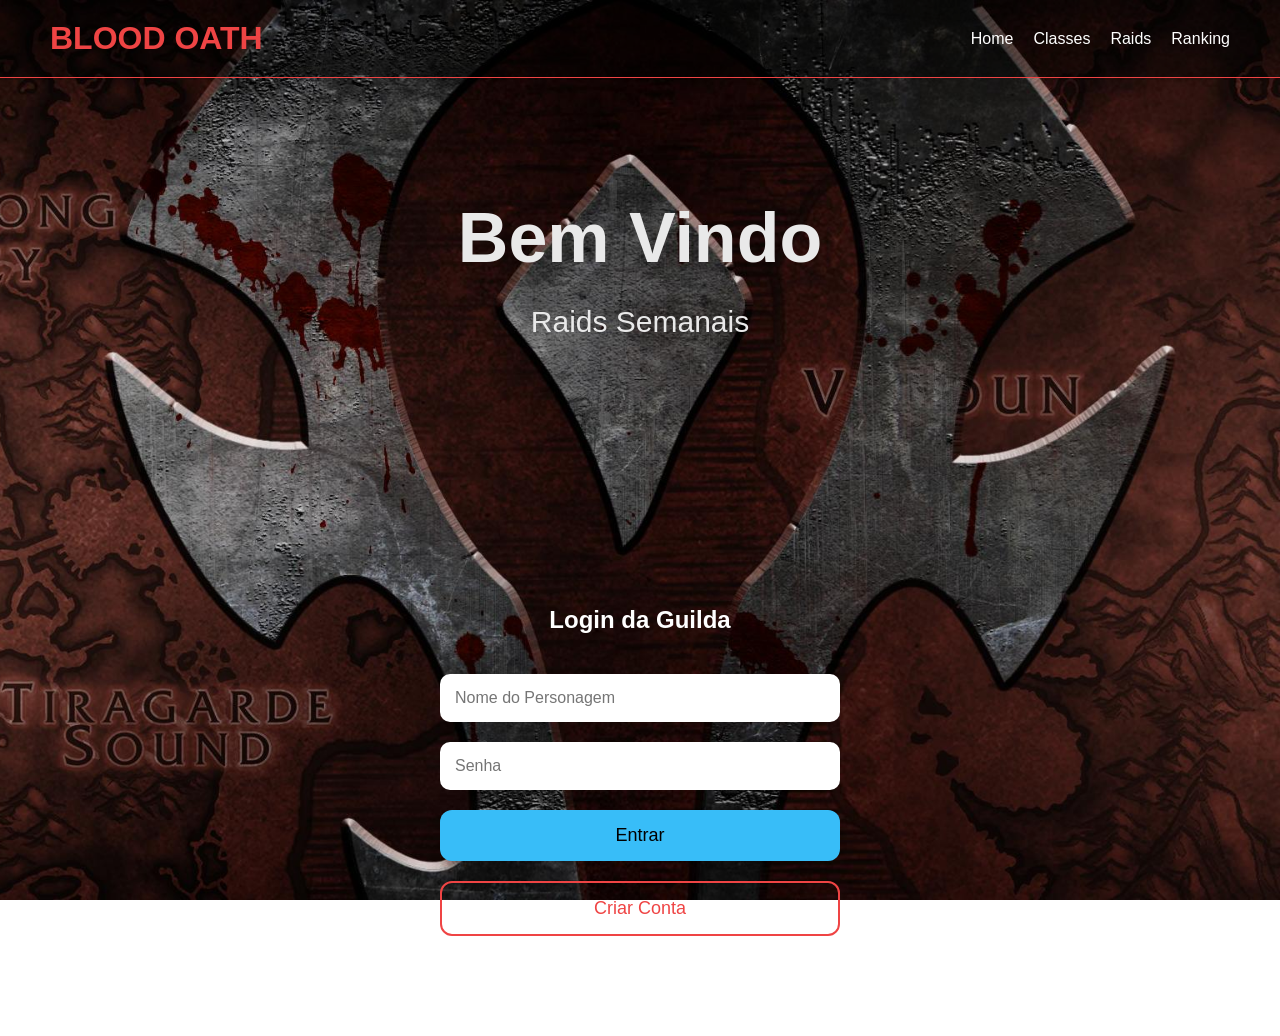
<file: index.html>
<!DOCTYPE html>
<html lang="pt-BR">

<head>

  <meta charset="UTF-8">

  <meta name="viewport" content="width=device-width, initial-scale=1.0">

  <title>Blood Oath</title>

  <link rel="stylesheet" href="style.css">

</head>

<body>

<header>

  <h1>BLOOD OATH</h1>

  <nav>

    <a href="index.html">Home</a>

    <a href="classes.html">Classes</a>

    <a href="raids.html">Raids</a>

    <a href="ranking.html">Ranking</a>

  </nav>

</header>

<main>

  <section class="hero">

    <h2>Bem Vindo</h2>

    <p>Raids Semanais     
    </p>

  </section>

  <!-- LOGIN -->

<section class="raid-login" id="login-section">

  <h2>Login da Guilda</h2>

  <div class="login-box">

    <input
      type="text"
      id="nomeJogador"
      placeholder="Nome do Personagem"
    >

    <input
      type="password"
      placeholder="Senha"
    >

    <button
      class="raid-btn"
      onclick="login()"
    >
      Entrar
    </button>

    <button
      class="create-btn"
      onclick="abrirPopup()"
    >
      Criar Conta
    </button>

  </div>

</section>

<!-- USUÁRIO LOGADO -->

<section
  class="player-panel"
  id="player-panel"
>

  <h2 id="mensagemJogador"></h2>

  <p>
    ⚔️ Membro oficial da Blood Oath ⚔️
  </p>

</section>

</main>

<script src="script.js"></script>

<!-- POPUP CADASTRO -->

<div class="popup" id="popup">

  <div class="popup-content">

    <span class="close" onclick="fecharPopup()">
      ✖
    </span>

    <h2>Criar Conta</h2>

    <input type="text" placeholder="Nome do Personagem">

    <input type="email" placeholder="Email">

    <input type="password" placeholder="Senha">

    <button class="raid-btn">
      Criar Conta
    </button>

  </div>

</div>

</body>
</html>
</file>
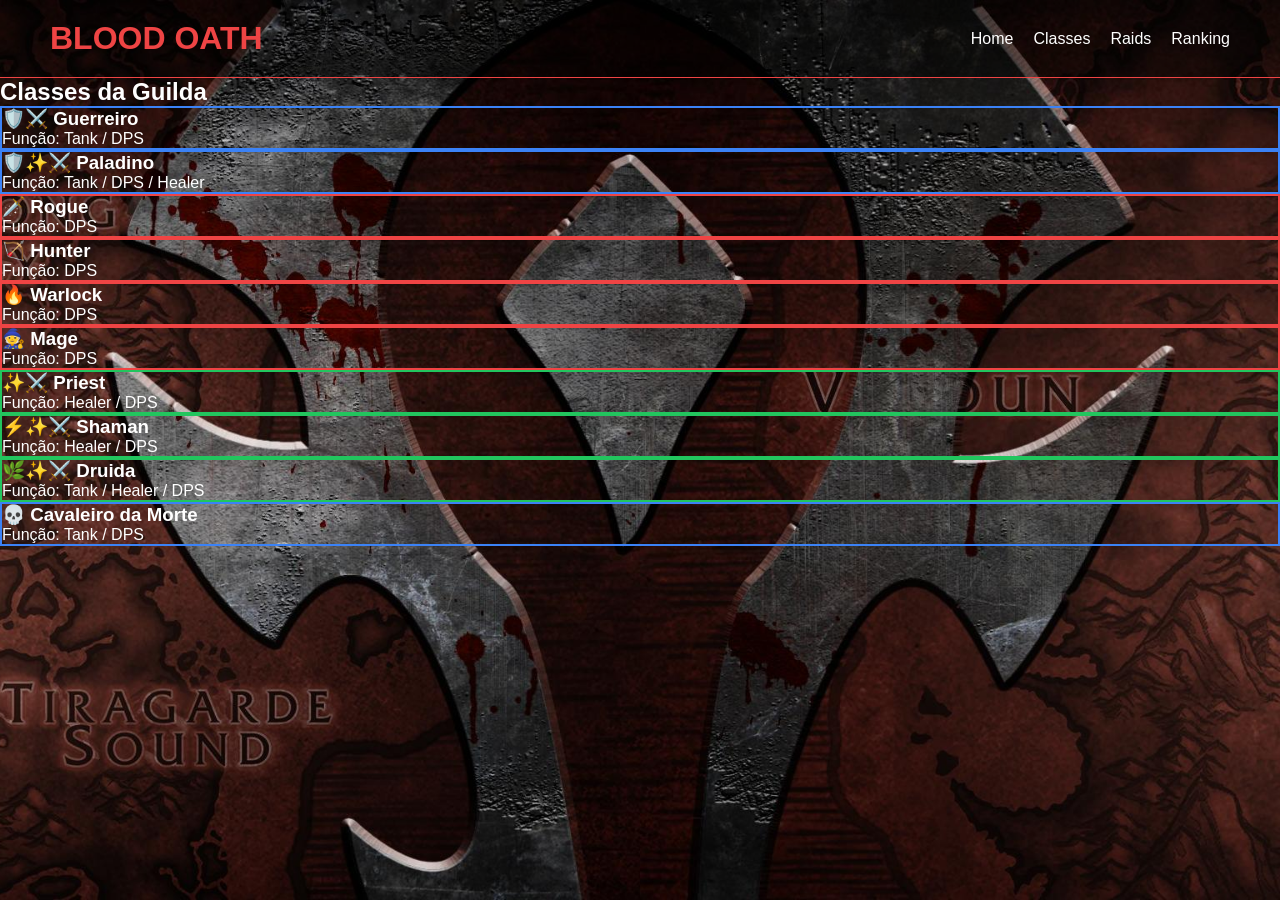
<file: classes.html>
<!DOCTYPE html>
<html lang="pt-BR">

<head>

  <meta charset="UTF-8">

  <meta name="viewport" content="width=device-width, initial-scale=1.0">

  <title>Classes - Blood Oath</title>

  <link rel="stylesheet" href="style.css">

</head>

<body>

<header>

  <h1>BLOOD OATH</h1>

  <nav>

    <a href="index.html">Home</a>

    <a href="classes.html">Classes</a>

    <a href="raids.html">Raids</a>

    <a href="ranking.html">Ranking</a>

  </nav>

</header>

<section class="classes">

  <h2>Classes da Guilda</h2>

  <div class="cards">

  <div class="card tank">
    <h3>🛡️⚔️ Guerreiro</h3>
    <p>Função: Tank / DPS</p>
  </div>

  <div class="card tank">
    <h3>🛡️✨⚔️ Paladino</h3>
    <p>Função: Tank / DPS / Healer</p>
  </div>

  <div class="card dps">
    <h3>🗡️ Rogue</h3>
    <p>Função: DPS</p>
  </div>

  <div class="card dps">
    <h3>🏹 Hunter</h3>
    <p>Função: DPS</p>
  </div>

  <div class="card dps">
    <h3>🔥 Warlock</h3>
    <p>Função: DPS</p>
  </div>

  <div class="card dps">
    <h3>🧙 Mage</h3>
    <p>Função: DPS</p>
  </div>

  <div class="card healer">
    <h3>✨⚔️ Priest</h3>
    <p>Função: Healer / DPS</p>
  </div>

  <div class="card healer">
    <h3>⚡✨⚔️ Shaman</h3>
    <p>Função: Healer / DPS</p>
  </div>

  <div class="card healer">
    <h3>🌿✨⚔️ Druida</h3>
    <p>Função: Tank / Healer / DPS</p>
  </div>

  <div class="card tank">
    <h3>💀 Cavaleiro da Morte</h3>
    <p>Função: Tank / DPS</p>
  </div>

</div>

</section>

</body>
</html>
</file>
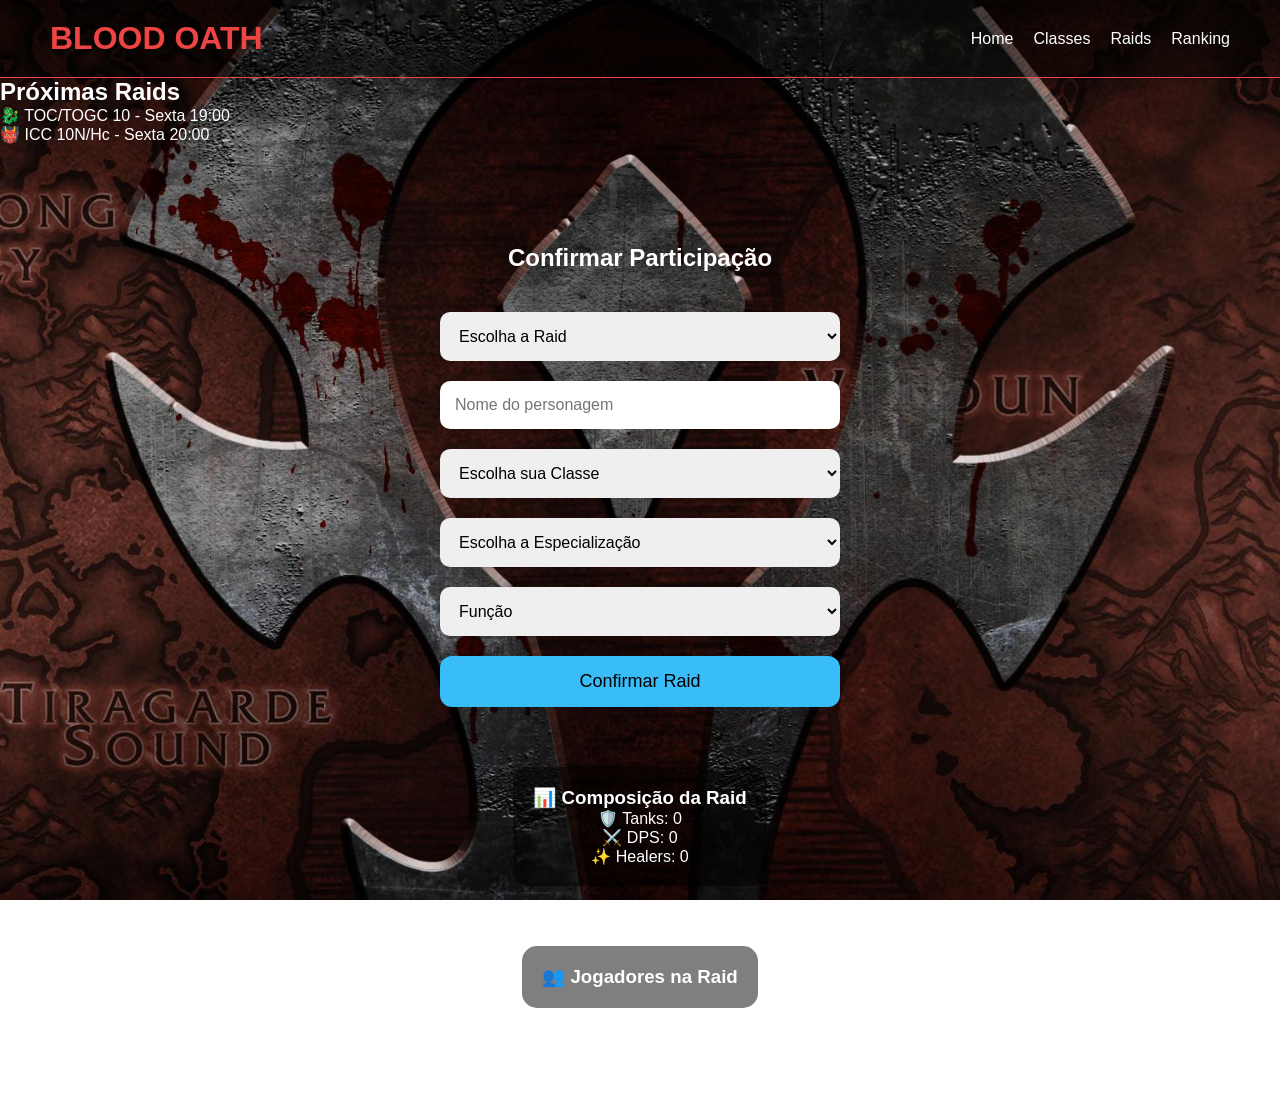
<file: raids.html>
<!DOCTYPE html>
<html lang="pt-BR">

<head>

  <meta charset="UTF-8">

  <meta name="viewport" content="width=device-width, initial-scale=1.0">

  <title>Raids - Blood Oath</title>

  <link rel="stylesheet" href="style.css">

</head>

<body>

<header>

  <h1>BLOOD OATH</h1>

  <nav>

    <a href="index.html">Home</a>

    <a href="classes.html">Classes</a>

    <a href="raids.html">Raids</a>

    <a href="ranking.html">Ranking</a>

  </nav>

</header>

<section class="raids">

  <h2>Próximas Raids</h2>

  <div class="raid-box">

    <p>🐉 TOC/TOGC 10 - Sexta 19:00</p>

    <p>👹 ICC 10N/Hc - Sexta 20:00</p>

  </div>

</section>

<section class="raid-login">

  <h2>Confirmar Participação</h2>

  <div class="login-box">

    <!-- RAID -->

    <select id="raidSelect">

      <option>Escolha a Raid</option>

      <option>🐉 Trial Of Crusader 10N</option>

      <option>👹 Naxxramas 10N</option>

      <option>💀 Icecrown Citadel 10N</option>

    </select>

    <!-- NOME -->

    <input
      type="text"
      placeholder="Nome do personagem"
    >

    <!-- CLASSE -->

    <select
      id="classe"
      onchange="mostrarSpecs()"
    >

      <option>Escolha sua Classe</option>

      <option>Paladino</option>

      <option>Guerreiro</option>

      <option>Rogue</option>

      <option>Hunter</option>

      <option>Mago</option>

      <option>Warlock</option>

      <option>Priest</option>

      <option>Shaman</option>

      <option>Druida</option>

      <option>Cavaleiro da Morte</option>

    </select>

    <!-- ESPECIALIZAÇÃO -->

    <select id="spec">

      <option>Escolha a Especialização</option>

    </select>

    <!-- FUNÇÃO -->

    <select id="funcao">

      <option>Função</option>

      <option>🛡️ Tank</option>

      <option>⚔️ DPS</option>

      <option>✨ Healer</option>

    </select>

    <button class="raid-btn" onclick="entrarRaid()">

      Confirmar Raid

    </button>

    <div class="raid-status">

  <h3>📊 Composição da Raid</h3>

  <p id="countTank">🛡️ Tanks: 0</p>
  <p id="countDps">⚔️ DPS: 0</p>
  <p id="countHealer">✨ Healers: 0</p>

</div>

<div class="raid-roster">

  <h3>👥 Jogadores na Raid</h3>

  <ul id="listaJogadores"></ul>

</div>

  </div>

</section>

</body>
</html>
</file>
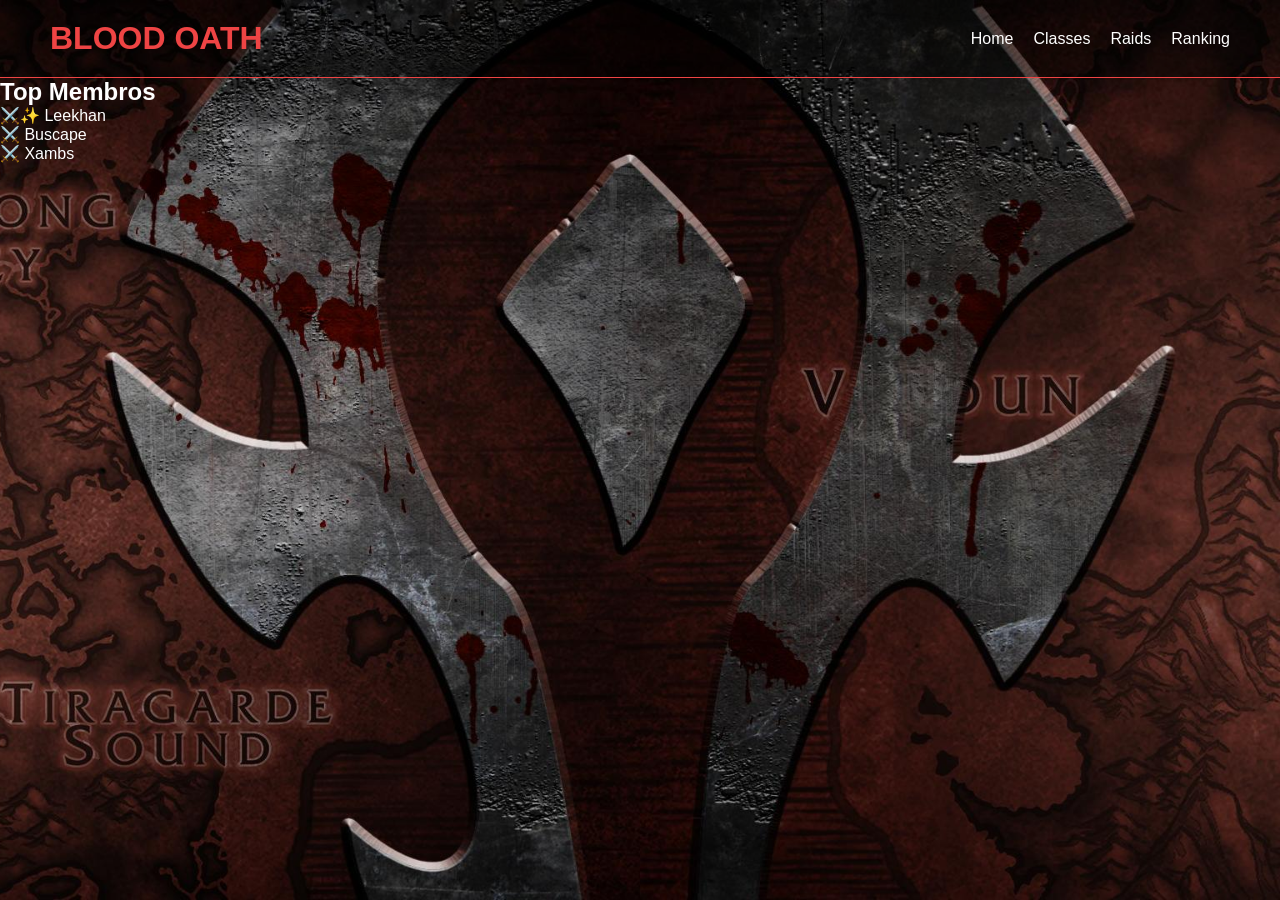
<file: ranking.html>
<!DOCTYPE html>
<html lang="pt-BR">

<head>

  <meta charset="UTF-8">

  <meta name="viewport" content="width=device-width, initial-scale=1.0">

  <title>Ranking - Blood Oath</title>

  <link rel="stylesheet" href="style.css">

</head>

<body>

<header>

  <h1>BLOOD OATH</h1>

  <nav>

    <a href="index.html">Home</a>

    <a href="classes.html">Classes</a>

    <a href="raids.html">Raids</a>

    <a href="ranking.html">Ranking</a>

  </nav>

</header>

<section class="ranking">

  <h2>Top Membros</h2>

  <ol>

    <li>⚔️✨ Leekhan</li>

    <li>⚔️ Buscape</li>

    <li>⚔️ Xambs</li>

  </ol>

</section>

</body>
</html>
</file>
<file: style.css>
* {
  margin: 0;
  padding: 0;
  box-sizing: border-box;
}

body {
  background: linear-gradient(to bottom, #050816, #0f172a);
  color: white;
  font-family: Arial, sans-serif;
  min-height: 100vh;

  background-image: url("images/ckaltpt47ic11.jpg");

  background-size: cover;

  background-position: center;

  background-repeat: no-repeat;

  background-attachment: fixed;
}

/* HEADER */

header {
  display: flex;
  justify-content: space-between;
  align-items: center;

  padding: 20px 50px;

  background: rgba(0,0,0,0.4);

  border-bottom: 1px solid #ef4444;
}

header h1 {
  color: #ef4444;
  font-size: 32px;
}

nav {
  display: flex;
  gap: 20px;
}

nav a {
  color: white;
  text-decoration: none;
  transition: 0.3s;
}

nav a:hover {
  color: #f83838;
}

/* HERO */

.hero {
  display: flex;
  flex-direction: column;

  justify-content: center;
  align-items: center;

  text-align: center;

  padding: 120px 20px;
}

.hero h2 {

  font-size: 70px;

  margin-bottom: 20px;

  color: #e9e9e9;
}

.hero p {

  max-width: 700px;

  font-size: 30px;

  line-height: 1.6;

  margin-bottom: 40px;

  color: #e9e9e9;
}

button {
  background: #ef4444;

  color: black;

  border: none;

  padding: 15px 30px;

  border-radius: 12px;

  font-size: 18px;

  cursor: pointer;

  transition: 0.3s;
}

button:hover {

  transform: scale(1.05);

  background: #b91c1c;

}

/* RESPONSIVIDADE TOTAL */

@media (max-width: 1024px) {

  header {
    padding: 20px;
  }

  .hero h2 {
    font-size: 42px;
  }

}

@media (max-width: 768px) {

  header {
    flex-direction: column;
    gap: 20px;

    text-align: center;
  }

  nav {
    flex-wrap: wrap;
    justify-content: center;
  }

  .hero {
    padding: 80px 20px;
  }

  .hero h2 {
    font-size: 34px;
  }

  .hero p {
    font-size: 18px;
  }

  button {
    width: 100%;
    max-width: 300px;
  }

}

@media (max-width: 480px) {

  header h1 {
    font-size: 24px;
  }

  nav {
    gap: 10px;
  }

  nav a {
    font-size: 14px;
  }

  .hero {
    padding: 60px 15px;
  }

  .hero h2 {
    font-size: 28px;
  }

  .hero p {
    font-size: 16px;
    line-height: 1.5;
  }

  button {
    font-size: 16px;
    padding: 14px 20px;
  }

}

/* FUNÇÕES */

.tank {

  border: 2px solid #3b82f6;

}

.healer {

  border: 2px solid #22c55e;

}

.dps {

  border: 2px solid #ef4444;

}

/* LOGIN RAID */

.raid-login {

  padding: 100px 20px;

  text-align: center;

}

.login-box {

  display: flex;

  flex-direction: column;

  gap: 20px;

  max-width: 400px;

  margin: auto;

  margin-top: 40px;

}

.login-box input,
.login-box select {

  padding: 15px;

  border-radius: 10px;

  border: none;

  font-size: 16px;

}

.raid-btn {

  background: #38bdf8;

  color: black;

  font-size: 18px;

  padding: 15px;

  border-radius: 12px;

  transition: 0.3s;

}

.raid-btn:hover {

  transform: scale(1.05);

  box-shadow: 0 0 20px #ef4444;

}

/* BOTÃO CRIAR CONTA */

.create-btn {

  background: transparent;

  border: 2px solid #ef4444;

  color: #ef4444;

}

.create-btn:hover {

  background: #ef4444;

  color: white;

  box-shadow: 0 0 20px #ef4444;

}

/* POPUP */

.popup {

  display: none;

  position: fixed;

  inset: 0;

  background: rgba(0,0,0,0.8);

  justify-content: center;

  align-items: center;

  z-index: 999;

}

.popup-content {

  background: rgba(20,20,20,0.95);

  border: 2px solid #ef4444;

  padding: 40px;

  border-radius: 20px;

  width: 90%;

  max-width: 400px;

  display: flex;

  flex-direction: column;

  gap: 20px;

  position: relative;

  box-shadow: 0 0 30px #ef4444;

}

.popup-content h2 {

  color: #ef4444;

  text-align: center;

}

.popup-content input {

  padding: 15px;

  border-radius: 10px;

  border: none;

  font-size: 16px;

}

.close {

  position: absolute;

  top: 15px;

  right: 20px;

  font-size: 22px;

  cursor: pointer;

  color: white;

}

/* PLAYER PANEL */

.player-panel {

  display: none;

  text-align: center;

  padding: 100px 20px;

}

.player-panel h2 {

  color: #ef4444;

  font-size: 40px;

  margin-bottom: 20px;

}

.player-panel p {

  font-size: 22px;

  color: white;

}

/* RAID PANEL */

.raid-status,
.raid-roster {

  margin-top: 40px;

  padding: 20px;

  background: rgba(0,0,0,0.5);

  border-radius: 15px;

  max-width: 500px;

  margin-left: auto;

  margin-right: auto;

}

.raid-roster ul {

  list-style: none;

  padding: 0;

}

.raid-roster li {

  padding: 8px;

  border-bottom: 1px solid rgba(255,255,255,0.1);

}
</file>
